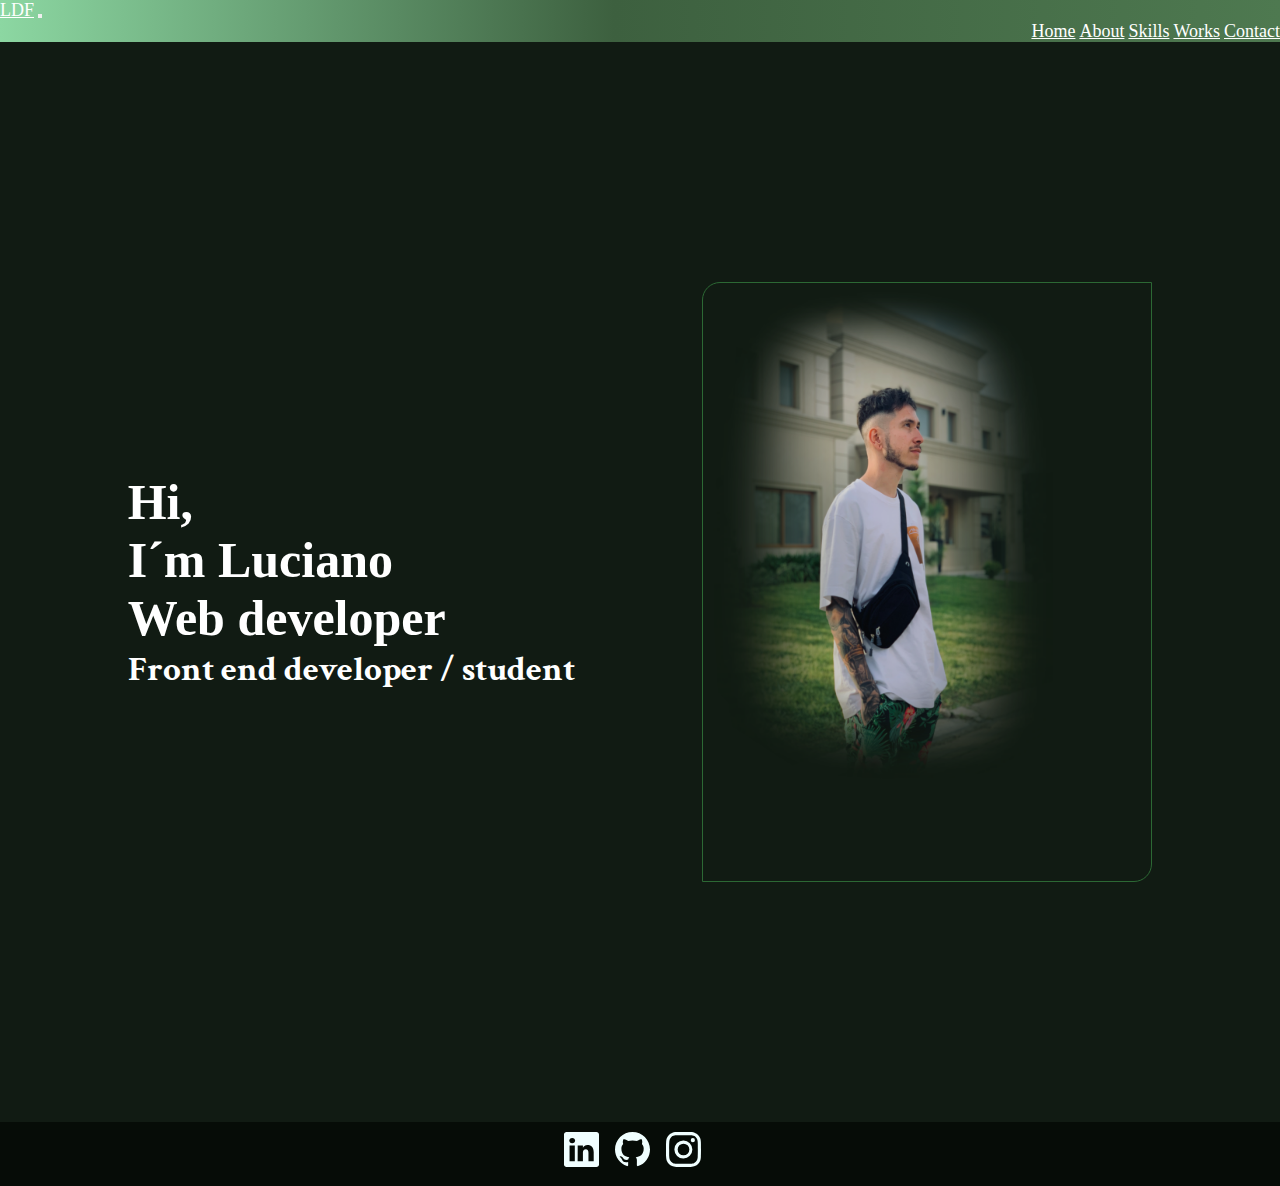
<file: index.html>
<!DOCTYPE html>
<html lang="en">
<head>
    <meta charset="UTF-8">
    <meta http-equiv="X-UA-Compatible" content="IE=edge">
    <meta name="viewport" content="width=device-width, initial-scale=1.0">
    <link href='https://unpkg.com/boxicons@2.1.4/css/boxicons.min.css' rel='stylesheet'>
    
    <!-- BOOTSTRAP -->
    <link href="https://cdn.jsdelivr.net/npm/bootstrap@5.3.0-alpha3/dist/css/bootstrap.min.css" rel="stylesheet" integrity="sha384-KK94CHFLLe+nY2dmCWGMq91rCGa5gtU4mk92HdvYe+M/SXH301p5ILy+dN9+nJOZ" crossorigin="anonymous">

    <!-- ESTILOS CSS -->
    <link rel="stylesheet" href="./styles/style.css">
    <title>Document</title>
</head>
<body>
    <header id="header">
        <nav class="navbar navbar-expand-lg bg_navbar">
            <div class="container-fluid">
              <a  href="/index.html">LDF</a>
              <button class="navbar-toggler" type="button" data-bs-toggle="collapse" data-bs-target="#navbarNavAltMarkup" aria-controls="navbarNavAltMarkup" aria-expanded="false" aria-label="Toggle navigation">
                <span class="navbar-toggler-icon"></span>
              </button>
              <div class="collapse navbar-collapse listCent" id="navbarNavAltMarkup">
                <div class="navbar-nav">
                  <a class="nav-link active" aria-current="page" href="/index.html">Home</a>
                  <a class="nav-link" href="./pages/about.html">About</a>
                  <a class="nav-link" href="./pages/skills.html">Skills</a>
                  <a class="nav-link" href="./pages/works.html">Works</a>
                  <a class="nav-link" href="./pages/contact.html">Contact</a>
                </div>
              </div>
            </div>
          </nav>
    </header>

    <main id="main">
        <section class="main_sect">
            <article class="main_sect_present">
                <h1 class="present_text">Hi,</h1>
                <h2 class="present_text">I´m Luciano</h2>
                <h2 class="present_text">Web developer</h2>
                <h3>Front end developer / student</h3>
            </article>
            <div class="main_foto_cont">
              <img src="./img/final.png" alt="foto del webdeveloper mas facha" class="main_foto">
            </div>
        </section>
        
    </main>

    <footer id="footer">
        <ul class="footer_list">
            <li><a href="https://www.linkedin.com/in/luciano-di-francesco-1320a9271/" target="_blank" ><svg xmlns="http://www.w3.org/2000/svg" width="35" height="35" fill="currentColor" class="bi bi-linkedin" viewBox="0 0 16 16">
              <path d="M0 1.146C0 .513.526 0 1.175 0h13.65C15.474 0 16 .513 16 1.146v13.708c0 .633-.526 1.146-1.175 1.146H1.175C.526 16 0 15.487 0 14.854V1.146zm4.943 12.248V6.169H2.542v7.225h2.401zm-1.2-8.212c.837 0 1.358-.554 1.358-1.248-.015-.709-.52-1.248-1.342-1.248-.822 0-1.359.54-1.359 1.248 0 .694.521 1.248 1.327 1.248h.016zm4.908 8.212V9.359c0-.216.016-.432.08-.586.173-.431.568-.878 1.232-.878.869 0 1.216.662 1.216 1.634v3.865h2.401V9.25c0-2.22-1.184-3.252-2.764-3.252-1.274 0-1.845.7-2.165 1.193v.025h-.016a5.54 5.54 0 0 1 .016-.025V6.169h-2.4c.03.678 0 7.225 0 7.225h2.4z"/>
            </svg></a></li>
            <li><a href="https://github.com/luciano24g" target="_blank"><svg xmlns="http://www.w3.org/2000/svg" width="35" height="35" fill="currentColor" class="bi bi-github" viewBox="0 0 16 16">
              <path d="M8 0C3.58 0 0 3.58 0 8c0 3.54 2.29 6.53 5.47 7.59.4.07.55-.17.55-.38 0-.19-.01-.82-.01-1.49-2.01.37-2.53-.49-2.69-.94-.09-.23-.48-.94-.82-1.13-.28-.15-.68-.52-.01-.53.63-.01 1.08.58 1.23.82.72 1.21 1.87.87 2.33.66.07-.52.28-.87.51-1.07-1.78-.2-3.64-.89-3.64-3.95 0-.87.31-1.59.82-2.15-.08-.2-.36-1.02.08-2.12 0 0 .67-.21 2.2.82.64-.18 1.32-.27 2-.27.68 0 1.36.09 2 .27 1.53-1.04 2.2-.82 2.2-.82.44 1.1.16 1.92.08 2.12.51.56.82 1.27.82 2.15 0 3.07-1.87 3.75-3.65 3.95.29.25.54.73.54 1.48 0 1.07-.01 1.93-.01 2.2 0 .21.15.46.55.38A8.012 8.012 0 0 0 16 8c0-4.42-3.58-8-8-8z"/>
            </svg></a></li>
            <li><a href="https://www.instagram.com/luchitodf/?hl=es-la" target="_blank"><svg xmlns="http://www.w3.org/2000/svg" width="35" height="35" fill="currentColor" class="bi bi-instagram" viewBox="0 0 16 16">
              <path d="M8 0C5.829 0 5.556.01 4.703.048 3.85.088 3.269.222 2.76.42a3.917 3.917 0 0 0-1.417.923A3.927 3.927 0 0 0 .42 2.76C.222 3.268.087 3.85.048 4.7.01 5.555 0 5.827 0 8.001c0 2.172.01 2.444.048 3.297.04.852.174 1.433.372 1.942.205.526.478.972.923 1.417.444.445.89.719 1.416.923.51.198 1.09.333 1.942.372C5.555 15.99 5.827 16 8 16s2.444-.01 3.298-.048c.851-.04 1.434-.174 1.943-.372a3.916 3.916 0 0 0 1.416-.923c.445-.445.718-.891.923-1.417.197-.509.332-1.09.372-1.942C15.99 10.445 16 10.173 16 8s-.01-2.445-.048-3.299c-.04-.851-.175-1.433-.372-1.941a3.926 3.926 0 0 0-.923-1.417A3.911 3.911 0 0 0 13.24.42c-.51-.198-1.092-.333-1.943-.372C10.443.01 10.172 0 7.998 0h.003zm-.717 1.442h.718c2.136 0 2.389.007 3.232.046.78.035 1.204.166 1.486.275.373.145.64.319.92.599.28.28.453.546.598.92.11.281.24.705.275 1.485.039.843.047 1.096.047 3.231s-.008 2.389-.047 3.232c-.035.78-.166 1.203-.275 1.485a2.47 2.47 0 0 1-.599.919c-.28.28-.546.453-.92.598-.28.11-.704.24-1.485.276-.843.038-1.096.047-3.232.047s-2.39-.009-3.233-.047c-.78-.036-1.203-.166-1.485-.276a2.478 2.478 0 0 1-.92-.598 2.48 2.48 0 0 1-.6-.92c-.109-.281-.24-.705-.275-1.485-.038-.843-.046-1.096-.046-3.233 0-2.136.008-2.388.046-3.231.036-.78.166-1.204.276-1.486.145-.373.319-.64.599-.92.28-.28.546-.453.92-.598.282-.11.705-.24 1.485-.276.738-.034 1.024-.044 2.515-.045v.002zm4.988 1.328a.96.96 0 1 0 0 1.92.96.96 0 0 0 0-1.92zm-4.27 1.122a4.109 4.109 0 1 0 0 8.217 4.109 4.109 0 0 0 0-8.217zm0 1.441a2.667 2.667 0 1 1 0 5.334 2.667 2.667 0 0 1 0-5.334z"/>
            </svg></i></a></li>
        </ul>
    </footer>



    <!-- BOOTSTRAP -->
    <script src="https://cdn.jsdelivr.net/npm/bootstrap@5.3.0-alpha3/dist/js/bootstrap.bundle.min.js" integrity="sha384-ENjdO4Dr2bkBIFxQpeoTz1HIcje39Wm4jDKdf19U8gI4ddQ3GYNS7NTKfAdVQSZe" crossorigin="anonymous"></script>
</body>
</html>
</file>
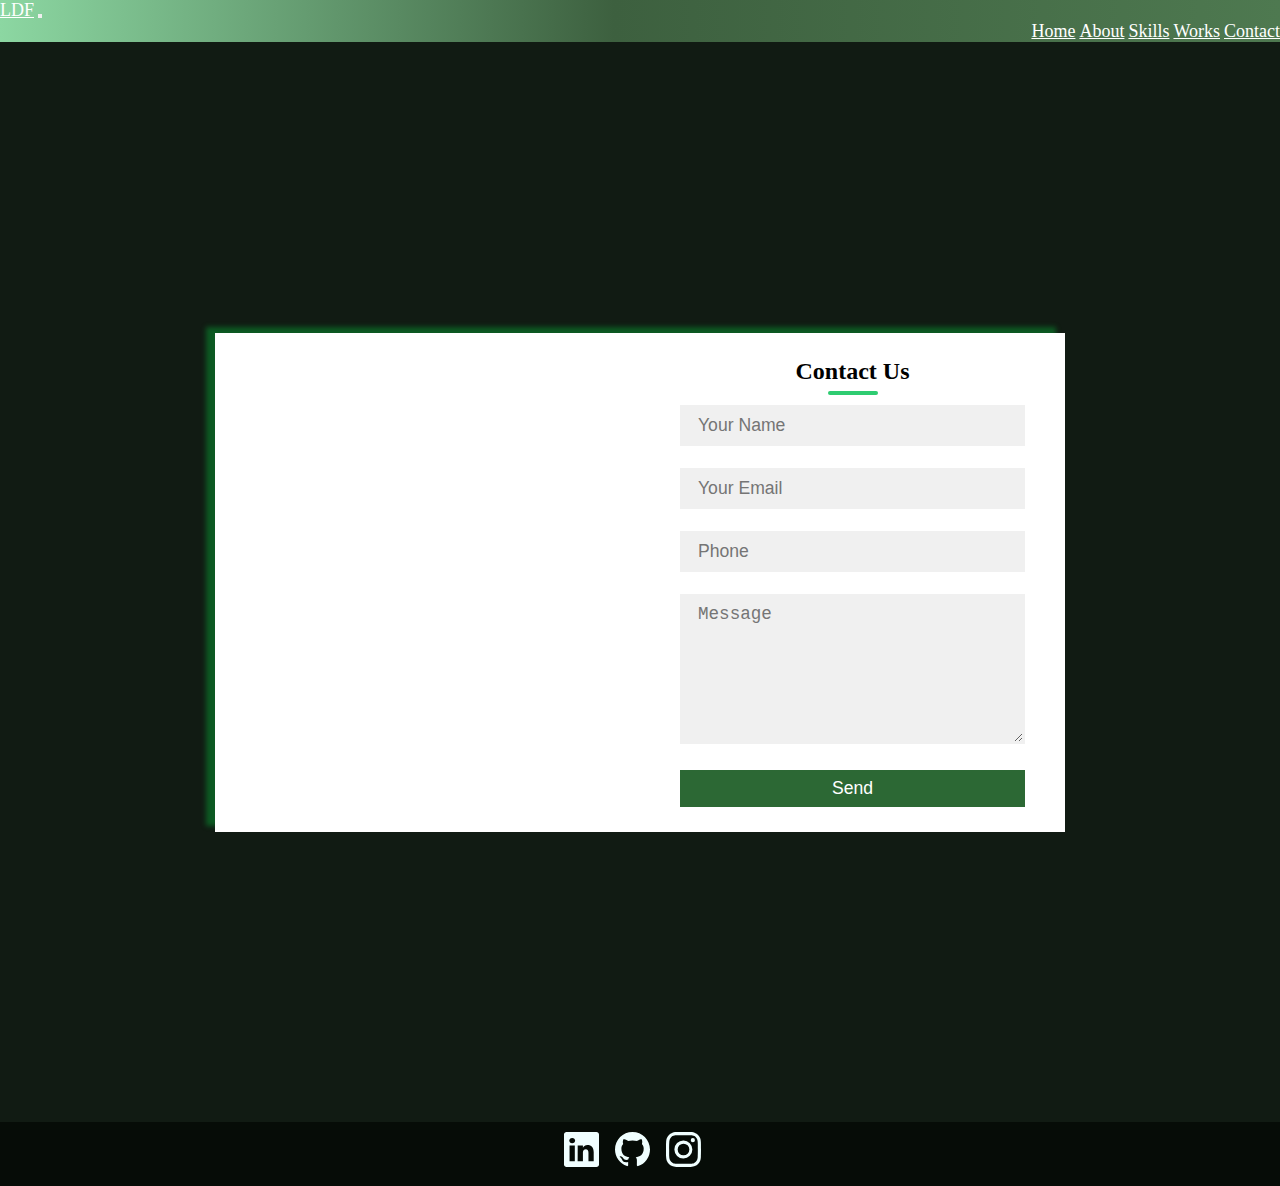
<file: pages/contact.html>
<!DOCTYPE html>
<html lang="en">
<head>
    <meta charset="UTF-8">
    <meta http-equiv="X-UA-Compatible" content="IE=edge">
    <meta name="viewport" content="width=device-width, initial-scale=1.0">
    <link href='https://unpkg.com/boxicons@2.1.4/css/boxicons.min.css' rel='stylesheet'>
    
    <!-- BOOTSTRAP -->
    <link href="https://cdn.jsdelivr.net/npm/bootstrap@5.3.0-alpha3/dist/css/bootstrap.min.css" rel="stylesheet" integrity="sha384-KK94CHFLLe+nY2dmCWGMq91rCGa5gtU4mk92HdvYe+M/SXH301p5ILy+dN9+nJOZ" crossorigin="anonymous">

    <!-- ESTILOS CSS -->
    <link rel="stylesheet" href="../styles/style.css">
    <title>Contact</title>
</head>
<body>
    <header id="header">
      <nav class="navbar navbar-expand-lg bg_navbar">
        <div class="container-fluid">
          <a class="navbar-brand" href="../index.html">LDF</a>
          <button class="navbar-toggler" type="button" data-bs-toggle="collapse" data-bs-target="#navbarNavAltMarkup" aria-controls="navbarNavAltMarkup" aria-expanded="false" aria-label="Toggle navigation">
            <span class="navbar-toggler-icon"></span>
          </button>
          <div class="collapse navbar-collapse listCent" id="navbarNavAltMarkup">
            <div class="navbar-nav ">
                <a class="nav-link" href="../index.html">Home</a>
                <a class="nav-link" href="about.html">About</a>
                <a class="nav-link" href="skills.html">Skills</a>
                <a class="nav-link" href="works.html">Works</a>
                <a class="nav-link active" aria-current="page" href="contact.html">Contact</a>
            </div>
          </div>
        </div>
      </nav>
    </header>

    <main id="main">
        <section class="sect_contact">
            <article>
                <form class="container">
                  <div class="contact-box">
                      <div class="left"></div>
                        <div class="right">
                            <h2>Contact Us</h2>
                            <input type="text" class="field" placeholder="Your Name">
                            <input type="text" class="field" placeholder="Your Email">
                            <input type="text" class="field" placeholder="Phone">
                            <textarea placeholder="Message" class="field"></textarea>
                            <button class="btn">Send</button>
                        </div>
                  </div>
                </form>
            </article>
        </section>
    </main>

    <footer id="footer">
        <ul class="footer_list">
            <li><a href="https://www.linkedin.com/in/luciano-di-francesco-1320a9271/" target="_blank" ><svg xmlns="http://www.w3.org/2000/svg" width="35" height="35" fill="currentColor" class="bi bi-linkedin" viewBox="0 0 16 16">
              <path d="M0 1.146C0 .513.526 0 1.175 0h13.65C15.474 0 16 .513 16 1.146v13.708c0 .633-.526 1.146-1.175 1.146H1.175C.526 16 0 15.487 0 14.854V1.146zm4.943 12.248V6.169H2.542v7.225h2.401zm-1.2-8.212c.837 0 1.358-.554 1.358-1.248-.015-.709-.52-1.248-1.342-1.248-.822 0-1.359.54-1.359 1.248 0 .694.521 1.248 1.327 1.248h.016zm4.908 8.212V9.359c0-.216.016-.432.08-.586.173-.431.568-.878 1.232-.878.869 0 1.216.662 1.216 1.634v3.865h2.401V9.25c0-2.22-1.184-3.252-2.764-3.252-1.274 0-1.845.7-2.165 1.193v.025h-.016a5.54 5.54 0 0 1 .016-.025V6.169h-2.4c.03.678 0 7.225 0 7.225h2.4z"/>
            </svg></a></li>
            <li><a href="https://github.com/luciano24g" target="_blank"><svg xmlns="http://www.w3.org/2000/svg" width="35" height="35" fill="currentColor" class="bi bi-github" viewBox="0 0 16 16">
              <path d="M8 0C3.58 0 0 3.58 0 8c0 3.54 2.29 6.53 5.47 7.59.4.07.55-.17.55-.38 0-.19-.01-.82-.01-1.49-2.01.37-2.53-.49-2.69-.94-.09-.23-.48-.94-.82-1.13-.28-.15-.68-.52-.01-.53.63-.01 1.08.58 1.23.82.72 1.21 1.87.87 2.33.66.07-.52.28-.87.51-1.07-1.78-.2-3.64-.89-3.64-3.95 0-.87.31-1.59.82-2.15-.08-.2-.36-1.02.08-2.12 0 0 .67-.21 2.2.82.64-.18 1.32-.27 2-.27.68 0 1.36.09 2 .27 1.53-1.04 2.2-.82 2.2-.82.44 1.1.16 1.92.08 2.12.51.56.82 1.27.82 2.15 0 3.07-1.87 3.75-3.65 3.95.29.25.54.73.54 1.48 0 1.07-.01 1.93-.01 2.2 0 .21.15.46.55.38A8.012 8.012 0 0 0 16 8c0-4.42-3.58-8-8-8z"/>
            </svg></a></li>
            <li><a href="https://www.instagram.com/luchitodf/?hl=es-la" target="_blank"><svg xmlns="http://www.w3.org/2000/svg" width="35" height="35" fill="currentColor" class="bi bi-instagram" viewBox="0 0 16 16">
              <path d="M8 0C5.829 0 5.556.01 4.703.048 3.85.088 3.269.222 2.76.42a3.917 3.917 0 0 0-1.417.923A3.927 3.927 0 0 0 .42 2.76C.222 3.268.087 3.85.048 4.7.01 5.555 0 5.827 0 8.001c0 2.172.01 2.444.048 3.297.04.852.174 1.433.372 1.942.205.526.478.972.923 1.417.444.445.89.719 1.416.923.51.198 1.09.333 1.942.372C5.555 15.99 5.827 16 8 16s2.444-.01 3.298-.048c.851-.04 1.434-.174 1.943-.372a3.916 3.916 0 0 0 1.416-.923c.445-.445.718-.891.923-1.417.197-.509.332-1.09.372-1.942C15.99 10.445 16 10.173 16 8s-.01-2.445-.048-3.299c-.04-.851-.175-1.433-.372-1.941a3.926 3.926 0 0 0-.923-1.417A3.911 3.911 0 0 0 13.24.42c-.51-.198-1.092-.333-1.943-.372C10.443.01 10.172 0 7.998 0h.003zm-.717 1.442h.718c2.136 0 2.389.007 3.232.046.78.035 1.204.166 1.486.275.373.145.64.319.92.599.28.28.453.546.598.92.11.281.24.705.275 1.485.039.843.047 1.096.047 3.231s-.008 2.389-.047 3.232c-.035.78-.166 1.203-.275 1.485a2.47 2.47 0 0 1-.599.919c-.28.28-.546.453-.92.598-.28.11-.704.24-1.485.276-.843.038-1.096.047-3.232.047s-2.39-.009-3.233-.047c-.78-.036-1.203-.166-1.485-.276a2.478 2.478 0 0 1-.92-.598 2.48 2.48 0 0 1-.6-.92c-.109-.281-.24-.705-.275-1.485-.038-.843-.046-1.096-.046-3.233 0-2.136.008-2.388.046-3.231.036-.78.166-1.204.276-1.486.145-.373.319-.64.599-.92.28-.28.546-.453.92-.598.282-.11.705-.24 1.485-.276.738-.034 1.024-.044 2.515-.045v.002zm4.988 1.328a.96.96 0 1 0 0 1.92.96.96 0 0 0 0-1.92zm-4.27 1.122a4.109 4.109 0 1 0 0 8.217 4.109 4.109 0 0 0 0-8.217zm0 1.441a2.667 2.667 0 1 1 0 5.334 2.667 2.667 0 0 1 0-5.334z"/>
            </svg></i></a></li>
        </ul>
    </footer>



    <!-- BOOTSTRAP -->
    <script src="https://cdn.jsdelivr.net/npm/bootstrap@5.3.0-alpha3/dist/js/bootstrap.bundle.min.js" integrity="sha384-ENjdO4Dr2bkBIFxQpeoTz1HIcje39Wm4jDKdf19U8gI4ddQ3GYNS7NTKfAdVQSZe" crossorigin="anonymous"></script>
</body>
</html>
</file>
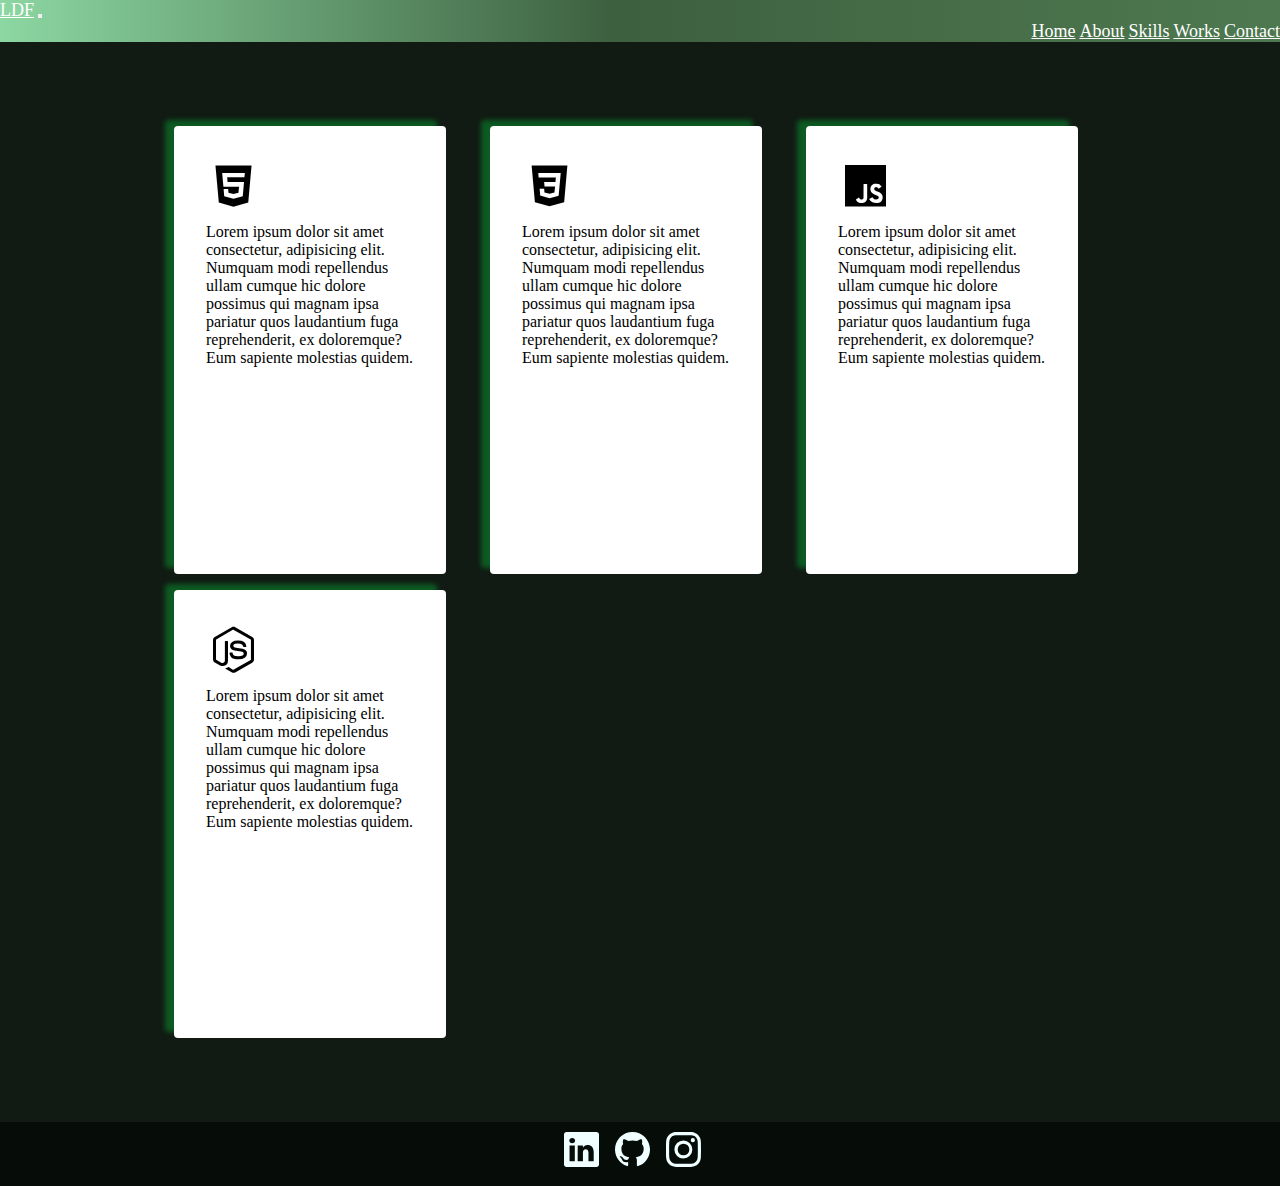
<file: pages/skills.html>
<!DOCTYPE html>
<html lang="en">
<head>
    <meta charset="UTF-8">
    <meta http-equiv="X-UA-Compatible" content="IE=edge">
    <meta name="viewport" content="width=device-width, initial-scale=1.0">
    <link href='https://unpkg.com/boxicons@2.1.4/css/boxicons.min.css' rel='stylesheet'>
    
    <!-- BOOTSTRAP -->
    <link href="https://cdn.jsdelivr.net/npm/bootstrap@5.3.0-alpha3/dist/css/bootstrap.min.css" rel="stylesheet" integrity="sha384-KK94CHFLLe+nY2dmCWGMq91rCGa5gtU4mk92HdvYe+M/SXH301p5ILy+dN9+nJOZ" crossorigin="anonymous">

    <!-- ESTILOS CSS -->
    <link rel="stylesheet" href="../styles/style.css">
    <title>Skills</title>
</head>
<body>
    <header id="header">
          <nav class="navbar navbar-expand-lg bg_navbar"> 
            <div class="container-fluid">
              <a class="navbar-brand" href="../index.html">LDF</a>
              <button class="navbar-toggler" type="button" data-bs-toggle="collapse" data-bs-target="#navbarNavAltMarkup" aria-controls="navbarNavAltMarkup" aria-expanded="false" aria-label="Toggle navigation">
                <span class="navbar-toggler-icon"></span>
              </button>
              <div class="collapse navbar-collapse listCent" id="navbarNavAltMarkup">
                <div class="navbar-nav ">
                    <a class="nav-link " href="../index.html">Home</a>
                    <a class="nav-link"  href="about.html">About</a>
                    <a class="nav-link active" aria-current="page" href="skills.html">Skills</a>
                    <a class="nav-link" href="works.html">Works</a>
                    <a class="nav-link" href="contact.html">Contact</a>
                </div>
              </div>
            </div>
          </nav>
    </header>

    <main id="main" >
        <section class="sect_skills">
            <article class="card_sect_skills">
                <div class="card_skills">
                    <span class="bx_card"><i class='bx bxl-html5' ></i></span>
                    <p>Lorem ipsum dolor sit amet consectetur, adipisicing elit. Numquam modi repellendus ullam cumque hic dolore possimus qui magnam ipsa pariatur quos laudantium fuga reprehenderit, ex doloremque? Eum sapiente molestias quidem.</p>
                </div>
                <div class="card_skills">
                    <span class="bx_card"><i class='bx bxl-css3'></i></span>
                    <p>Lorem ipsum dolor sit amet consectetur, adipisicing elit. Numquam modi repellendus ullam cumque hic dolore possimus qui magnam ipsa pariatur quos laudantium fuga reprehenderit, ex doloremque? Eum sapiente molestias quidem.</p>
                </div>
                <div class="card_skills">
                    <span class="bx_card"><i class='bx bxl-javascript' ></i></span>
                    <p>Lorem ipsum dolor sit amet consectetur, adipisicing elit. Numquam modi repellendus ullam cumque hic dolore possimus qui magnam ipsa pariatur quos laudantium fuga reprehenderit, ex doloremque? Eum sapiente molestias quidem.</p>
                </div>
                <div class="card_skills">
                  <span class="bx_card"><i class='bx bxl-nodejs'></i></i></span>
                  <p>Lorem ipsum dolor sit amet consectetur, adipisicing elit. Numquam modi repellendus ullam cumque hic dolore possimus qui magnam ipsa pariatur quos laudantium fuga reprehenderit, ex doloremque? Eum sapiente molestias quidem.</p>
              </div>
            </article>
        </section>
    </main>

    <footer id="footer">
        <ul class="footer_list">
            <li><a href="https://www.linkedin.com/in/luciano-di-francesco-1320a9271/" target="_blank" ><svg xmlns="http://www.w3.org/2000/svg" width="35" height="35" fill="currentColor" class="bi bi-linkedin" viewBox="0 0 16 16">
              <path d="M0 1.146C0 .513.526 0 1.175 0h13.65C15.474 0 16 .513 16 1.146v13.708c0 .633-.526 1.146-1.175 1.146H1.175C.526 16 0 15.487 0 14.854V1.146zm4.943 12.248V6.169H2.542v7.225h2.401zm-1.2-8.212c.837 0 1.358-.554 1.358-1.248-.015-.709-.52-1.248-1.342-1.248-.822 0-1.359.54-1.359 1.248 0 .694.521 1.248 1.327 1.248h.016zm4.908 8.212V9.359c0-.216.016-.432.08-.586.173-.431.568-.878 1.232-.878.869 0 1.216.662 1.216 1.634v3.865h2.401V9.25c0-2.22-1.184-3.252-2.764-3.252-1.274 0-1.845.7-2.165 1.193v.025h-.016a5.54 5.54 0 0 1 .016-.025V6.169h-2.4c.03.678 0 7.225 0 7.225h2.4z"/>
            </svg></a></li>
            <li><a href="https://github.com/luciano24g" target="_blank"><svg xmlns="http://www.w3.org/2000/svg" width="35" height="35" fill="currentColor" class="bi bi-github" viewBox="0 0 16 16">
              <path d="M8 0C3.58 0 0 3.58 0 8c0 3.54 2.29 6.53 5.47 7.59.4.07.55-.17.55-.38 0-.19-.01-.82-.01-1.49-2.01.37-2.53-.49-2.69-.94-.09-.23-.48-.94-.82-1.13-.28-.15-.68-.52-.01-.53.63-.01 1.08.58 1.23.82.72 1.21 1.87.87 2.33.66.07-.52.28-.87.51-1.07-1.78-.2-3.64-.89-3.64-3.95 0-.87.31-1.59.82-2.15-.08-.2-.36-1.02.08-2.12 0 0 .67-.21 2.2.82.64-.18 1.32-.27 2-.27.68 0 1.36.09 2 .27 1.53-1.04 2.2-.82 2.2-.82.44 1.1.16 1.92.08 2.12.51.56.82 1.27.82 2.15 0 3.07-1.87 3.75-3.65 3.95.29.25.54.73.54 1.48 0 1.07-.01 1.93-.01 2.2 0 .21.15.46.55.38A8.012 8.012 0 0 0 16 8c0-4.42-3.58-8-8-8z"/>
            </svg></a></li>
            <li><a href="https://www.instagram.com/luchitodf/?hl=es-la" target="_blank"><svg xmlns="http://www.w3.org/2000/svg" width="35" height="35" fill="currentColor" class="bi bi-instagram" viewBox="0 0 16 16">
              <path d="M8 0C5.829 0 5.556.01 4.703.048 3.85.088 3.269.222 2.76.42a3.917 3.917 0 0 0-1.417.923A3.927 3.927 0 0 0 .42 2.76C.222 3.268.087 3.85.048 4.7.01 5.555 0 5.827 0 8.001c0 2.172.01 2.444.048 3.297.04.852.174 1.433.372 1.942.205.526.478.972.923 1.417.444.445.89.719 1.416.923.51.198 1.09.333 1.942.372C5.555 15.99 5.827 16 8 16s2.444-.01 3.298-.048c.851-.04 1.434-.174 1.943-.372a3.916 3.916 0 0 0 1.416-.923c.445-.445.718-.891.923-1.417.197-.509.332-1.09.372-1.942C15.99 10.445 16 10.173 16 8s-.01-2.445-.048-3.299c-.04-.851-.175-1.433-.372-1.941a3.926 3.926 0 0 0-.923-1.417A3.911 3.911 0 0 0 13.24.42c-.51-.198-1.092-.333-1.943-.372C10.443.01 10.172 0 7.998 0h.003zm-.717 1.442h.718c2.136 0 2.389.007 3.232.046.78.035 1.204.166 1.486.275.373.145.64.319.92.599.28.28.453.546.598.92.11.281.24.705.275 1.485.039.843.047 1.096.047 3.231s-.008 2.389-.047 3.232c-.035.78-.166 1.203-.275 1.485a2.47 2.47 0 0 1-.599.919c-.28.28-.546.453-.92.598-.28.11-.704.24-1.485.276-.843.038-1.096.047-3.232.047s-2.39-.009-3.233-.047c-.78-.036-1.203-.166-1.485-.276a2.478 2.478 0 0 1-.92-.598 2.48 2.48 0 0 1-.6-.92c-.109-.281-.24-.705-.275-1.485-.038-.843-.046-1.096-.046-3.233 0-2.136.008-2.388.046-3.231.036-.78.166-1.204.276-1.486.145-.373.319-.64.599-.92.28-.28.546-.453.92-.598.282-.11.705-.24 1.485-.276.738-.034 1.024-.044 2.515-.045v.002zm4.988 1.328a.96.96 0 1 0 0 1.92.96.96 0 0 0 0-1.92zm-4.27 1.122a4.109 4.109 0 1 0 0 8.217 4.109 4.109 0 0 0 0-8.217zm0 1.441a2.667 2.667 0 1 1 0 5.334 2.667 2.667 0 0 1 0-5.334z"/>
            </svg></i></a></li>
        </ul>
    </footer>
    <!-- BOOTSTRAP -->
    <script src="https://cdn.jsdelivr.net/npm/bootstrap@5.3.0-alpha3/dist/js/bootstrap.bundle.min.js" integrity="sha384-ENjdO4Dr2bkBIFxQpeoTz1HIcje39Wm4jDKdf19U8gI4ddQ3GYNS7NTKfAdVQSZe" crossorigin="anonymous"></script>
</body>
</html>
</file>
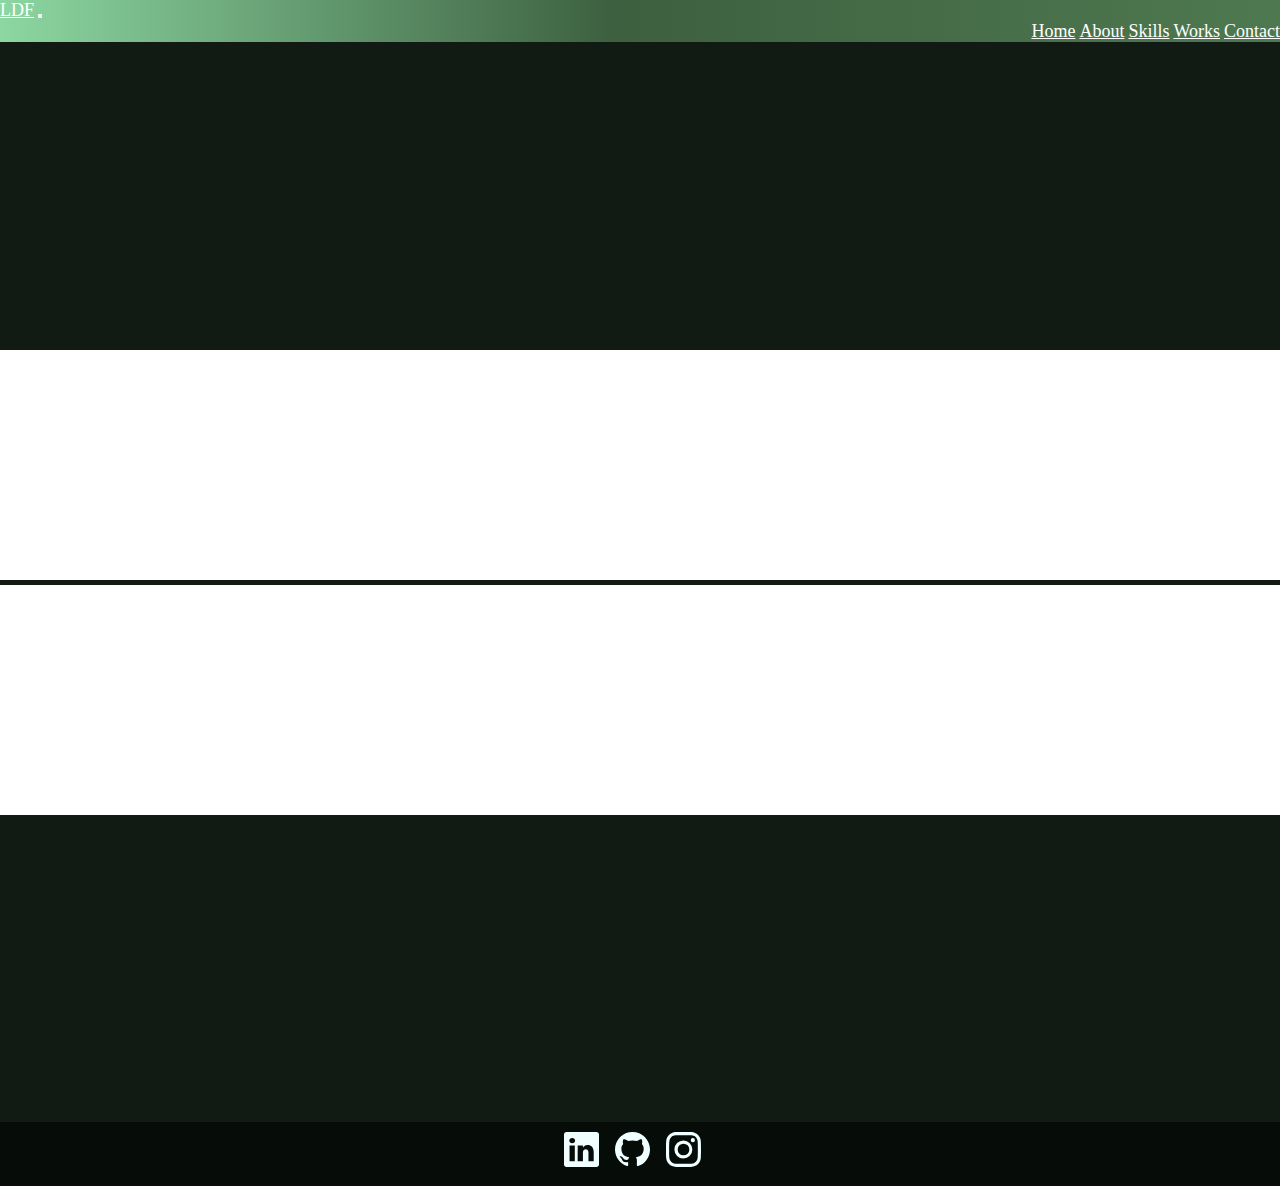
<file: pages/works.html>
<!DOCTYPE html>
<html lang="en">
<head>
    <meta charset="UTF-8">
    <meta http-equiv="X-UA-Compatible" content="IE=edge">
    <meta name="viewport" content="width=device-width, initial-scale=1.0">
    <link href='https://unpkg.com/boxicons@2.1.4/css/boxicons.min.css' rel='stylesheet'>
    
    <!-- BOOTSTRAP -->
    <link href="https://cdn.jsdelivr.net/npm/bootstrap@5.3.0-alpha3/dist/css/bootstrap.min.css" rel="stylesheet" integrity="sha384-KK94CHFLLe+nY2dmCWGMq91rCGa5gtU4mk92HdvYe+M/SXH301p5ILy+dN9+nJOZ" crossorigin="anonymous">

    <!-- ESTILOS CSS -->
    <link rel="stylesheet" href="../styles/style.css">
    <title>Works</title>
</head>
<body>
    <header id="header">
          <nav class="navbar navbar-expand-lg bg_navbar">
            <div class="container-fluid">
              <a class="navbar-brand" href="../index.html">LDF</a>
              <button class="navbar-toggler" type="button" data-bs-toggle="collapse" data-bs-target="#navbarNavAltMarkup" aria-controls="navbarNavAltMarkup" aria-expanded="false" aria-label="Toggle navigation">
                <span class="navbar-toggler-icon"></span>
              </button>
              <div class="collapse navbar-collapse listCent" id="navbarNavAltMarkup">
                <div class="navbar-nav ">
                    <a class="nav-link" href="../index.html">Home</a>
                    <a class="nav-link" href="about.html">About</a>
                    <a class="nav-link" href="skills.html">Skills</a>
                    <a class="nav-link active" aria-current="page" href="works.html">Works</a>
                    <a class="nav-link" href="contact.html">Contact</a>
                </div>
              </div>
            </div>
          </nav>
    </header>

    <main id="main">
        <section class="sect_works">
            <article class="sect_works_art">
                <div class="cards_works"></div>
                <div class="cards_works"></div>
                <div class="cards_works"></div>
                <div class="cards_works"></div>
                <div class="cards_works"></div>
                <div class="cards_works"></div>
                <div class="cards_works"></div>
                <div class="cards_works"></div>
                <div class="cards_works"></div>
                <div class="cards_works"></div>
                <div class="cards_works"></div>
                <div class="cards_works"></div>
            </article>
        </section>
    </main>

    <footer id="footer">
        <ul class="footer_list">
            <li><a href="https://www.linkedin.com/in/luciano-di-francesco-1320a9271/" target="_blank" ><svg xmlns="http://www.w3.org/2000/svg" width="35" height="35" fill="currentColor" class="bi bi-linkedin" viewBox="0 0 16 16">
              <path d="M0 1.146C0 .513.526 0 1.175 0h13.65C15.474 0 16 .513 16 1.146v13.708c0 .633-.526 1.146-1.175 1.146H1.175C.526 16 0 15.487 0 14.854V1.146zm4.943 12.248V6.169H2.542v7.225h2.401zm-1.2-8.212c.837 0 1.358-.554 1.358-1.248-.015-.709-.52-1.248-1.342-1.248-.822 0-1.359.54-1.359 1.248 0 .694.521 1.248 1.327 1.248h.016zm4.908 8.212V9.359c0-.216.016-.432.08-.586.173-.431.568-.878 1.232-.878.869 0 1.216.662 1.216 1.634v3.865h2.401V9.25c0-2.22-1.184-3.252-2.764-3.252-1.274 0-1.845.7-2.165 1.193v.025h-.016a5.54 5.54 0 0 1 .016-.025V6.169h-2.4c.03.678 0 7.225 0 7.225h2.4z"/>
            </svg></a></li>
            <li><a href="https://github.com/luciano24g" target="_blank"><svg xmlns="http://www.w3.org/2000/svg" width="35" height="35" fill="currentColor" class="bi bi-github" viewBox="0 0 16 16">
              <path d="M8 0C3.58 0 0 3.58 0 8c0 3.54 2.29 6.53 5.47 7.59.4.07.55-.17.55-.38 0-.19-.01-.82-.01-1.49-2.01.37-2.53-.49-2.69-.94-.09-.23-.48-.94-.82-1.13-.28-.15-.68-.52-.01-.53.63-.01 1.08.58 1.23.82.72 1.21 1.87.87 2.33.66.07-.52.28-.87.51-1.07-1.78-.2-3.64-.89-3.64-3.95 0-.87.31-1.59.82-2.15-.08-.2-.36-1.02.08-2.12 0 0 .67-.21 2.2.82.64-.18 1.32-.27 2-.27.68 0 1.36.09 2 .27 1.53-1.04 2.2-.82 2.2-.82.44 1.1.16 1.92.08 2.12.51.56.82 1.27.82 2.15 0 3.07-1.87 3.75-3.65 3.95.29.25.54.73.54 1.48 0 1.07-.01 1.93-.01 2.2 0 .21.15.46.55.38A8.012 8.012 0 0 0 16 8c0-4.42-3.58-8-8-8z"/>
            </svg></a></li>
            <li><a href="https://www.instagram.com/luchitodf/?hl=es-la" target="_blank"><svg xmlns="http://www.w3.org/2000/svg" width="35" height="35" fill="currentColor" class="bi bi-instagram" viewBox="0 0 16 16">
              <path d="M8 0C5.829 0 5.556.01 4.703.048 3.85.088 3.269.222 2.76.42a3.917 3.917 0 0 0-1.417.923A3.927 3.927 0 0 0 .42 2.76C.222 3.268.087 3.85.048 4.7.01 5.555 0 5.827 0 8.001c0 2.172.01 2.444.048 3.297.04.852.174 1.433.372 1.942.205.526.478.972.923 1.417.444.445.89.719 1.416.923.51.198 1.09.333 1.942.372C5.555 15.99 5.827 16 8 16s2.444-.01 3.298-.048c.851-.04 1.434-.174 1.943-.372a3.916 3.916 0 0 0 1.416-.923c.445-.445.718-.891.923-1.417.197-.509.332-1.09.372-1.942C15.99 10.445 16 10.173 16 8s-.01-2.445-.048-3.299c-.04-.851-.175-1.433-.372-1.941a3.926 3.926 0 0 0-.923-1.417A3.911 3.911 0 0 0 13.24.42c-.51-.198-1.092-.333-1.943-.372C10.443.01 10.172 0 7.998 0h.003zm-.717 1.442h.718c2.136 0 2.389.007 3.232.046.78.035 1.204.166 1.486.275.373.145.64.319.92.599.28.28.453.546.598.92.11.281.24.705.275 1.485.039.843.047 1.096.047 3.231s-.008 2.389-.047 3.232c-.035.78-.166 1.203-.275 1.485a2.47 2.47 0 0 1-.599.919c-.28.28-.546.453-.92.598-.28.11-.704.24-1.485.276-.843.038-1.096.047-3.232.047s-2.39-.009-3.233-.047c-.78-.036-1.203-.166-1.485-.276a2.478 2.478 0 0 1-.92-.598 2.48 2.48 0 0 1-.6-.92c-.109-.281-.24-.705-.275-1.485-.038-.843-.046-1.096-.046-3.233 0-2.136.008-2.388.046-3.231.036-.78.166-1.204.276-1.486.145-.373.319-.64.599-.92.28-.28.546-.453.92-.598.282-.11.705-.24 1.485-.276.738-.034 1.024-.044 2.515-.045v.002zm4.988 1.328a.96.96 0 1 0 0 1.92.96.96 0 0 0 0-1.92zm-4.27 1.122a4.109 4.109 0 1 0 0 8.217 4.109 4.109 0 0 0 0-8.217zm0 1.441a2.667 2.667 0 1 1 0 5.334 2.667 2.667 0 0 1 0-5.334z"/>
            </svg></i></a></li>
        </ul>
    </footer>



    <!-- BOOTSTRAP -->
    <script src="https://cdn.jsdelivr.net/npm/bootstrap@5.3.0-alpha3/dist/js/bootstrap.bundle.min.js" integrity="sha384-ENjdO4Dr2bkBIFxQpeoTz1HIcje39Wm4jDKdf19U8gI4ddQ3GYNS7NTKfAdVQSZe" crossorigin="anonymous"></script>
</body>
</html>
</file>
<file: styles/style.css>
@import url('https://fonts.googleapis.com/css2?family=Crimson+Text:ital,wght@1,700&family=Dancing+Script:wght@600&family=Poltawski+Nowy:ital,wght@1,600&family=Sigmar&display=swap');




:root {
    
}

* {
    margin: 0;
    padding: 0;
    box-sizing: border-box;
}


body{
	display: grid;
	grid-template-areas:
    "header header header"
    "main main main"
	"main main main"
	"main main main"
	"main main main"
    "footer footer footer"
    ;
    grid-template-rows: auto auto auto ;
    grid-template-columns: auto auto auto;
    overflow-x: hidden;
}


#header{
	grid-area: header;
}
.listCent {
    display: flex;
    justify-content: end;
}
.bg_navbar{
	background: rgb(140,215,162);
	background: linear-gradient(90deg, rgba(140,215,162,1) 0%, rgba(61,96,63,1) 48%, rgba(78,121,80,1) 100%);
}
.bg_navbar a{
	color: #fff;
	font-size: 18px;
}


#main {
    height: 100vh;
    width: 100vw;
	color: aliceblue;
	background: rgb(17,27,19);
	display: flex;
	z-index: -5;
	align-items: center;
}

#footer {
    background-color: rgb(6, 12, 7);
    height: 4rem;
	grid-area: footer;
	display: flex;
	justify-content: center;
	align-items: center;
	
}
.footer_list {
    display: flex;
    flex-direction: row;
}

.footer_list li {
    list-style: none;
    align-items: center;
	padding-right: 1rem;
}

.footer_list a {
    font-size: 35px;
    text-decoration: none;
	color: azure;
}


/*------------  index separado -------------- */


.main_sect {
    display: flex;
	width: 100vw;
	height: 100vh;
	align-items: center;
	justify-content: space-evenly;
	color: #fff;
}

.present_text {
    font-size: 65px;
}
.main_sect_present  h3 {
    font-family: 'Crimson Text', serif;
}

.main_foto_cont {
    width: 450px; ;
    height: 600px;
    border:solid 1px #2c6834;
    border-radius: 18px 0px 18px 0;
}


/*--------------------- ABOUT ------------------*/


.sect_about {
    display: flex;
    width: 100vw;
	height:100vh ;
	align-items: center;
	justify-content: space-around;
}

.sect_art {
	display: flex;
	flex-direction: column;
	justify-content: center;
	width: 800px;
	height: 400px;
}

.card_button {
	width: 50%;
	padding: 0.5rem 1rem;
	background-color: #2c6834;
	color: #fff;
	font-size: 1.1rem;
	border: none;
	outline: none;
	cursor: pointer;
	transition: .3s;
}

.card_button:hover {
    background-color: #21c063;
}

.foto2 {
	width: 450px; 
    height: 250px;
}
.card_about {
	width: 450px; ;
    height: 310px;
}

.card_about_button {
	display: flex;
	flex-direction:row;
}


/* --------------------------SKILLS---------------------- */

.sect_skills {
    width: 100vw;
    height: 100vh;
	padding: 2rem;
	display: flex;
	flex-direction: column;
	justify-content: center;
	
}
.card_sect_skills {
	display: grid;
	grid-gap: 16px;
	grid-template-columns: repeat(auto-fit, 300px);
	justify-content: center;
	align-items: center;
}

.card_skills {
	color: black;
	background-color: #fff;
	border-radius: 4px;
    height: 28rem;
    width: 17rem;
    display: flex;
	flex-direction: column;
    padding: 2rem;
	box-shadow: -9px -6px 5px 0px rgba(9,166,54,0.46);
	-webkit-box-shadow: -9px -6px 5px 0px rgba(9,166,54,0.46);
	-moz-box-shadow: -9px -6px 5px 0px rgba(9,166,54,0.46);
	transition: .3s;
}

.bx_card {
    font-size: 55px;
}

/* ---------------------------- WORKS ---------------------------------- */

.sect_works {
	display: flex;
	flex-direction: column;
	justify-content: center;
	width: 100%;
	height: 100%;
}

.sect_works_art {
	display: grid;
	grid-template-columns: repeat(auto-fill, minmax(200px, 1fr));
  	grid-gap: 5px;
	column-gap: 4px;
	align-items: stretch;
}
 
.cards_works{
	background-color: #fff;
	width: 230px;
	height: 230px;
}
















/* ------------------------ CONTACT ------------------------- */

.sect_contact {
	display: flex;
	width: 100vw;
	align-items: center;
	justify-content: center;
}

.container {
	position: relative;
	width: 100%;
	height: 100%;
	display: flex;
	justify-content: center;
	align-items: center;
	padding: 20px 50px;
}

.container:after {
	content: '';
	position: absolute;
	width: 100%;
	height: 100%;
	left: 0;
	top: 0;
	z-index: -50;
}
.contact-box {
	max-width: 850px;
	display: grid;
	grid-template-columns: repeat(2, 1fr);
	justify-content: center;
	align-items: center;
	text-align: center;
	background-color: #fff;
	box-shadow: -9px -6px 5px 0px rgba(9,166,54,0.46);
	-webkit-box-shadow: -9px -6px 5px 0px rgba(9,166,54,0.46);
	-moz-box-shadow: -9px -6px 5px 0px rgba(9,166,54,0.46);;
}

.left {
	
}

.right {
	padding: 25px 40px;
}

.right h2 {
	position: relative;
	padding: 0 0 10px;
	margin-bottom: 10px;
	color: black;
}

.right h2:after {
	content: '';
    position: absolute;
    left: 50%;
    bottom: 0;
    transform: translateX(-50%);
    height: 4px;
    width: 50px;
    border-radius: 2px;
    background-color: #2ecc71;
}

.field {
	width: 100%;
	border: 2px solid rgba(0, 0, 0, 0);
	outline: none;
	background-color: rgba(230, 230, 230, 0.6);
	padding: 0.5rem 1rem;
	font-size: 1.1rem;
	margin-bottom: 22px;
	transition: .3s;
}

.field:hover {
	background-color: rgba(0, 0, 0, 0.1);
}

textarea {
	min-height: 150px;
}

.btn {
	width: 100%;
	padding: 0.5rem 1rem;
	background-color: #2c6834;
	color: #fff;
	font-size: 1.1rem;
	border: none;
	outline: none;
	cursor: pointer;
	transition: .3s;
}

.btn:hover {
    background-color: #21c063;
}

.field:focus{
    border: 2px solid rgba(30,85,250,0.47);
    background-color: #fff;
}



/* ------------------------- MEDIA QUERY----------------------- */

@media screen and (max-width:1312px ){
	/* ---------------------------- iNDEX ---------------------- */
	#main {
		height: 120vh;
	}

	.present_text {
		font-size: 50px;
	}
	.main_sect_present {
		font-size: 30px;
	}
	main_foto_cont {
		width: 350px; ;
		height: 500px;
	}
	.main_foto {
		width: 350px; ;
		height: 500px;
	}
	/* ------------------------------ ABOUT --------------------------- */
	.sect_art {
		width:400px;
	}


	/* ------------------------- SKILLS ---------------------------------- */
	
}



@media screen and (max-width:930px ){
	/* ---------------------------- iNDEX ---------------------- */
	#main {
		height: 120vh;
	}

	.main_sect {
		flex-direction: column;
		height: 120vh;
	}
	.present_text {
		font-size: 35px;
	}
	.main_foto_cont {
		width: 300px;
		height: 450px;
	}
	.main_foto {
		width: 300px;
		height: 450px;
	}


	/* ------------------------------ ABOUT --------------------------- */



	sect_about {
		flex-direction: column;
		justify-content: space-around;
	}




	/* --------------------- CONTACTO ----------------------- */


	.contact-box{
		grid-template-columns: 1fr;
	}
	.left{
		height: 200px;
	}



/* ------------------------- SKILLS ---------------------------------- */


	.cardSK{
		flex-direction: column;
		
	}

}


@media screen and (max-width:680px) {
	
	
	/* -------------------- index ------------------- */
	
	#main {
		height: 220vh;
		
	}





/* ------------------------- SKILLS ---------------------------------- */



	.card_skills {
		height: 24rem;
    	width: 13rem;
	}
	.sect_skills{
		padding: 0rem;
		
	}

	.card_sect_skills {
		justify-items: center;
	}

	.card_sect_skills p{
		font-size: 13px;
	}
}





@media screen and (max-width:470px ){


	/* ---------------------------- iNDEX ---------------------- */



	#main {
		height: 250vh;
	}


	.main_sect {
		justify-content: space-evenly;
		height: 250vh;
	}
	.present_text {
		font-size: 35px;
	}
	.main_sect_present h3 {
		font-size: 15px;
	}
	.main_foto{
		width: 250px; ;
		height: 400px;
	}
	.main_foto_cont {
		width: 250px;
		height: 400px;
	}


	/* ------------------------- SKILLS ---------------------------------- */

	.card_skills {
		height: 24rem;
    	width: 13rem;
	}
	.sect_skills{
		padding: 0rem;
		margin-top: 2rem;
	}

	.card_sect_skills {
		justify-items: center;
	}

	.card_sect_skills p{
		font-size: 13px;
	}
	
}
</file>
